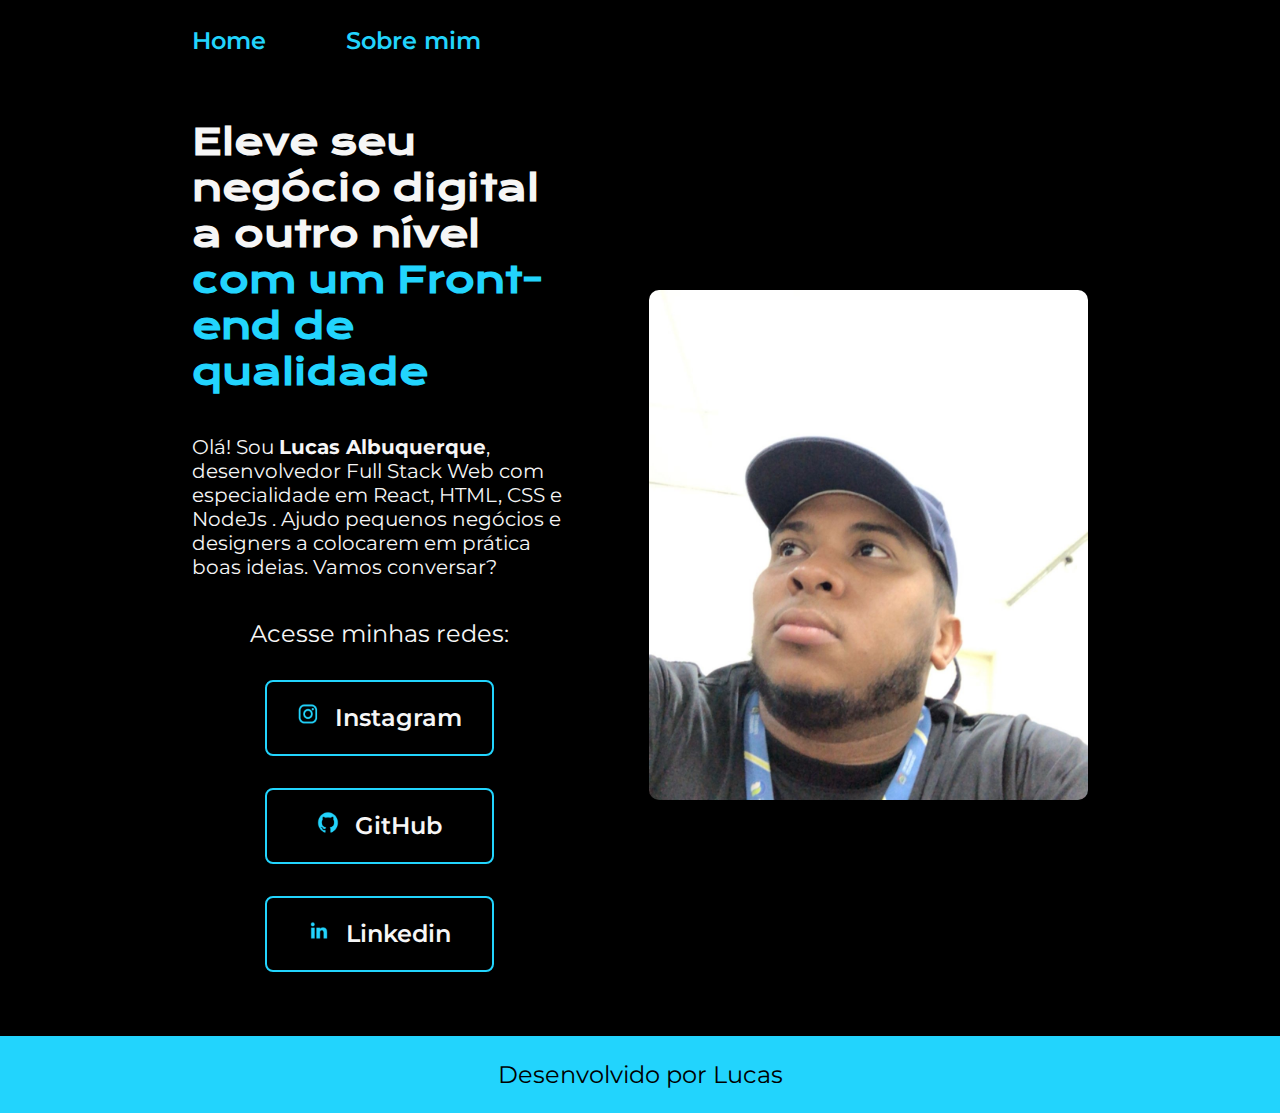
<file: index.html>
<!DOCTYPE html>
<html lang="pt-br">

<head>
    <meta charset="UTF-8">
    <meta name="viewport" content="width=device-width, initial-scale=1.0">
    <title>Portfolio</title>

    <!-- Importa o arquivo de estilo externo "style.css" -->
    <link rel="stylesheet" href="estilos/style.css">
</head>

<body>
    <!-- Cabeçalho da página -->
    <header class="menu">
        <!-- Menu de navegação -->
        <nav class="principal__menu">
            <a class="botao__menu" href="">Home</a>
            <a class="botao__menu" href="about.html">Sobre mim</a>
        </nav>
    </header>

    <!-- Seção principal da página -->
    <main class="principal">
        <!-- Conteúdo principal -->
        <section class="principal__conteudo">
            <!-- Título principal com destaque -->
            <h1 class="principal__titulo">Eleve seu negócio digital a outro nível <strong class="titulo-destaque">com um Front-end de
                    qualidade</strong></h1>
            <!-- Parágrafo de introdução -->
            <p class="principal_paragrafo">Olá! Sou <strong>Lucas Albuquerque</strong>, desenvolvedor Full Stack Web com especialidade em React,
                HTML, CSS e NodeJs . Ajudo pequenos negócios e designers a colocarem em prática boas ideias. Vamos conversar?
            </p>

            <!-- Links de botões para redes sociais -->
            <div class="apresentacao__btn">
                <!-- Subtítulo -->
                <h2 class="apresentacao__subtitulo">Acesse minhas redes:</h2>
                <!-- Botões com links para redes sociais -->
                <a class="botao" href="https://www.instagram.com/luucas_albuquerque/"><img src="assets/instagram.png" alt="imagem do instagram">Instagram</a>
                <a class="botao" href="https://github.com/LucasVynicius"><img src="assets/Logo Github.png" alt="imagem do instagram">GitHub</a>
                <a class="botao" href="https://www.linkedin.com/in/lvyni-albuquerque/"><img src="assets/Logo linkedin.png" alt="imagem do instagram">Linkedin</a>
            </div>
        </section>
        <!-- Imagem do autor -->
        <img class="apresentacao__img" src="assets/lucas.jpeg" alt="Lucas Albuquerque">
    </main>

    <!-- Rodapé da página -->
    <footer class="rodape">
        <p>Desenvolvido por Lucas</p>
    </footer>

</body>

</html>
</file>
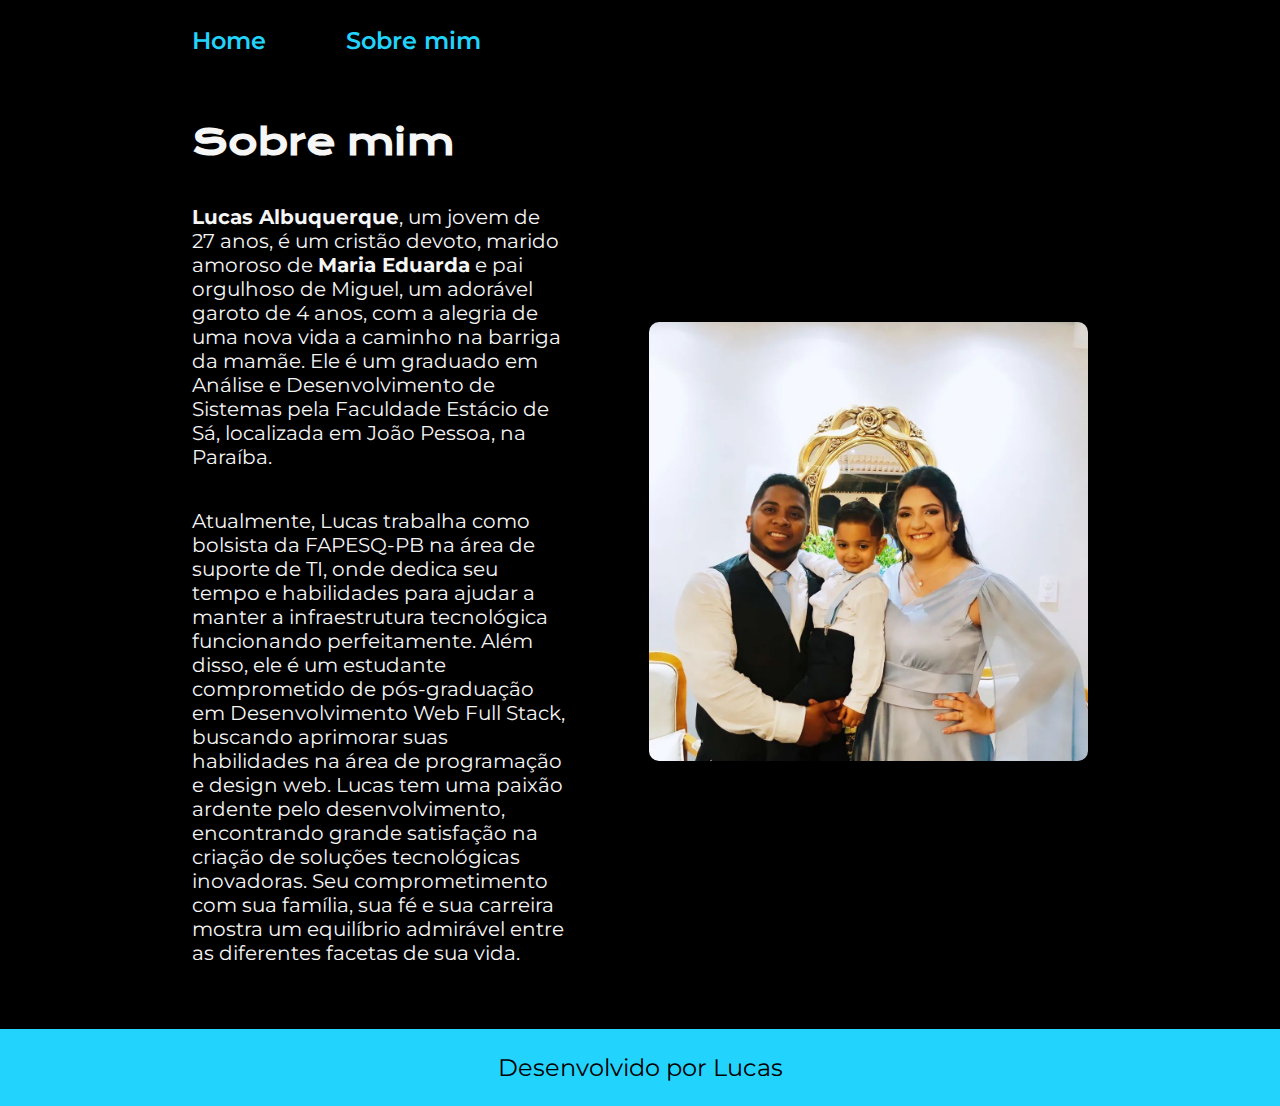
<file: about.html>
<!DOCTYPE html>
<html lang="pt-br">

<head>
    <meta charset="UTF-8">
    <meta name="viewport" content="width=device-width, initial-scale=1.0">
    <title>Sobre Mim</title>
    <link rel="stylesheet" href="estilos/style.css">
</head>

<body>
    <!-- Cabeçalho da página -->
    <header class="menu">
        <!-- Menu de navegação -->
        <nav class="principal__menu">
            <a class="botao__menu" href="index.html">Home</a>
            <a class="botao__menu" href="">Sobre mim</a>
        </nav>
    </header>

    <!-- Seção principal da página -->
    <main class="principal">
        <!-- Conteúdo principal -->
        <section class="principal__conteudo">
            <!-- Título principal -->
            <h1 class="principal__titulo">Sobre mim</h1>
            <!-- Parágrafo de introdução -->
            <p class="principal_paragrafo"> <strong>Lucas Albuquerque</strong>, um jovem de 27 anos, é um cristão
                devoto, marido amoroso de <strong>Maria Eduarda</strong> e pai orgulhoso de Miguel, um adorável garoto
                de 4 anos, com a alegria de uma nova vida a caminho na barriga da mamãe. Ele é um graduado em Análise e
                Desenvolvimento de Sistemas pela Faculdade Estácio de Sá, localizada em João Pessoa, na Paraíba.
            </p>
            <!-- Parágrafo adicional -->
            <p class="principal_paragrafo">
                Atualmente, Lucas trabalha como bolsista da FAPESQ-PB na área de suporte de TI, onde dedica seu tempo e
                habilidades para ajudar a manter a infraestrutura tecnológica funcionando perfeitamente. Além disso, ele
                é
                um estudante comprometido de pós-graduação em Desenvolvimento Web Full Stack, buscando aprimorar suas
                habilidades na área de programação e design web.

                Lucas tem uma paixão ardente pelo desenvolvimento, encontrando grande satisfação na criação de soluções
                tecnológicas inovadoras. Seu comprometimento com sua família, sua fé e sua carreira mostra um equilíbrio
                admirável entre as diferentes facetas de sua vida.
            </p>
        </section>
        <!-- Imagem do autor -->
        <img class="apresentacao__img"  src="assets/familia.jpg" alt="Lucas Albuquerque">
    </main>

    <!-- Rodapé da página -->
    <footer class="rodape">
        <p>Desenvolvido por Lucas</p>
    </footer>
</body>

</html>
</file>
<file: estilos/style.css>
/* Importa a fonte do Google Fonts */
@import url('https://fonts.googleapis.com/css2?family=Krona+One&family=Montserrat:wght@400;600&display=swap');

/* Variáveis para cores e fontes */
:root {
    --cor-primaria: #000; /* Cor principal (preta) */
    --cor-secundaria: #f6f6f6; /* Cor secundária (branca) */
    --cor-terciaria: #22d4fd; /* Cor terciária (azul claro) */
    --cor-hover: #272727; /* Cor para hover (cinza escuro) */

    --fonte-principal: 'Krona One', sans-serif; /* Fonte principal */
    --fonte-secundaria: 'Montserrat', sans-serif; /* Fonte secundária */
}

/* Estilos gerais para resetar margens e preenchimentos */
* {
    margin: 0;
    padding: 0;
}

/* Estilos gerais para o corpo da página */
body {
    /*height: 100%;*/
    background: var(--cor-primaria); /* Cor de fundo principal */
    color: var(--cor-secundaria); /* Cor do texto principal */
    box-sizing: border-box;
}

/* Estilos para o menu de navegação */
.menu {
    padding: 2% 0% 0% 15%; /* Preenchimento do menu */
}

.principal__menu {
    display: flex;
    gap: 80px; /* Espaço entre os itens do menu */
}

.botao__menu {
    color: var(--cor-terciaria); /* Cor do texto do menu */
    font-family: var(--fonte-secundaria); /* Fonte do menu */
    font-size: 1.5rem; /* Tamanho da fonte */
    font-weight: 600; /* Peso da fonte */
    text-decoration: none; /* Remove sublinhado dos links */
}

/* Estilos para a seção principal */
.principal {
    display: flex;
    align-items: center;
    justify-content: space-between;
    padding: 5% 15%; /* Preenchimento da seção principal */
    gap: 82px; /* Espaço entre elementos */
}

/* Estilos para o conteúdo principal */
.principal__conteudo {
    display: flex;
    flex-direction: column;
    gap: 40px; /* Espaço entre elementos internos */
    width: 50%;
}

/* Estilos para o título principal */
.principal__titulo {
    color: var(--cor-secundaria); /* Cor do título */
    font-family: var(--fonte-principal); /* Fonte do título */
    font-size: 2.25rem; /* Tamanho da fonte do título */
}

/* Estilos para o destaque no título */
.titulo-destaque {
    color: var(--cor-terciaria); /* Cor do destaque no título */
    font-family: var(--fonte-principal); /* Fonte do destaque no título */
    font-size: 2.25rem; /* Tamanho da fonte do destaque no título */
}

/* Estilos para o parágrafo de introdução */
.principal_paragrafo {
    color: var(--cor-secundaria); /* Cor do texto do parágrafo */
    font-family: var(--fonte-secundaria); /* Fonte do texto do parágrafo */
    font-size: 1.25rem; /* Tamanho da fonte do texto do parágrafo */
}

/* Estilos para o grupo de botões */
.apresentacao__btn {
    display: flex;
    flex-direction: column;
    justify-content: space-between;
    align-items: center;
    gap: 32px; /* Espaço entre botões */
}

.apresentacao__subtitulo {
    font-family: var(--fonte-secundaria); /* Fonte do subtítulo */
    font-size: 1.5rem; /* Tamanho da fonte do subtítulo */
    font-style: normal;
    font-weight: 400;
}

/* Estilos para os botões */
.botao {
    display: flex;
    justify-content: center;
    gap: 16px; /* Espaço entre elementos dentro do botão */
    border: 2px solid var(--cor-terciaria); /* Borda do botão */
    width: 60%; /* Largura do botão */
    text-align: center;
    border-radius: 8px; /* Borda arredondada */
    font-size: 1.5rem; /* Tamanho da fonte do botão */
    font-weight: 600; /* Peso da fonte do botão */
    padding: 21.5px 0; /* Preenchimento interno do botão */
    text-decoration: none; /* Remove sublinhado dos links dentro do botão */
    color: var(--cor-secundaria); /* Cor do texto do botão */
    font-family: var(--fonte-secundaria); /* Fonte do texto do botão */
}

.botao img {
    width: 10%;
    height: 3%;
    position: relative;
}

.botao:hover {
    background-color: var(--cor-hover); /* Cor de fundo ao passar o mouse */
}

/* Estilos para a imagem do autor */
.apresentacao__img {
    width: 49%; /* Largura da imagem do autor */
    height: 35%; /* Altura da imagem do autor */
    border-radius: 10px; /* Borda arredondada da imagem */
}

/* Estilos para o rodapé */
.rodape {
    color: var(--cor-primaria); /* Cor do texto do rodapé */
    background-color: var(--cor-terciaria); /* Cor de fundo do rodapé */
    padding: 24px; /* Preenchimento do rodapé */
    text-align: center; /* Alinhamento do texto no rodapé */
    font-family: var(--fonte-secundaria); /* Fonte do texto do rodapé */
    font-size: 1.5rem; /* Tamanho da fonte do texto do rodapé */
    font-weight: 400; /* Peso da fonte do texto do rodapé */
}

/* Estilos responsivos para telas com largura máxima de 1200px */
@media(max-width:1200px) {
    .menu {
       padding: 10%; /* Preenchimento do menu */
    }

    .principal__menu {
        justify-content: center; /* Centraliza os itens do menu */
    }

    .principal {
        flex-direction: column-reverse; /* Inverte a direção dos elementos na seção principal */
        padding: 5%; /* Preenchimento da seção principal */
    }

    .principal__conteudo {
       width: auto; /* Largura automática do conteúdo principal */
    }
}
</file>
